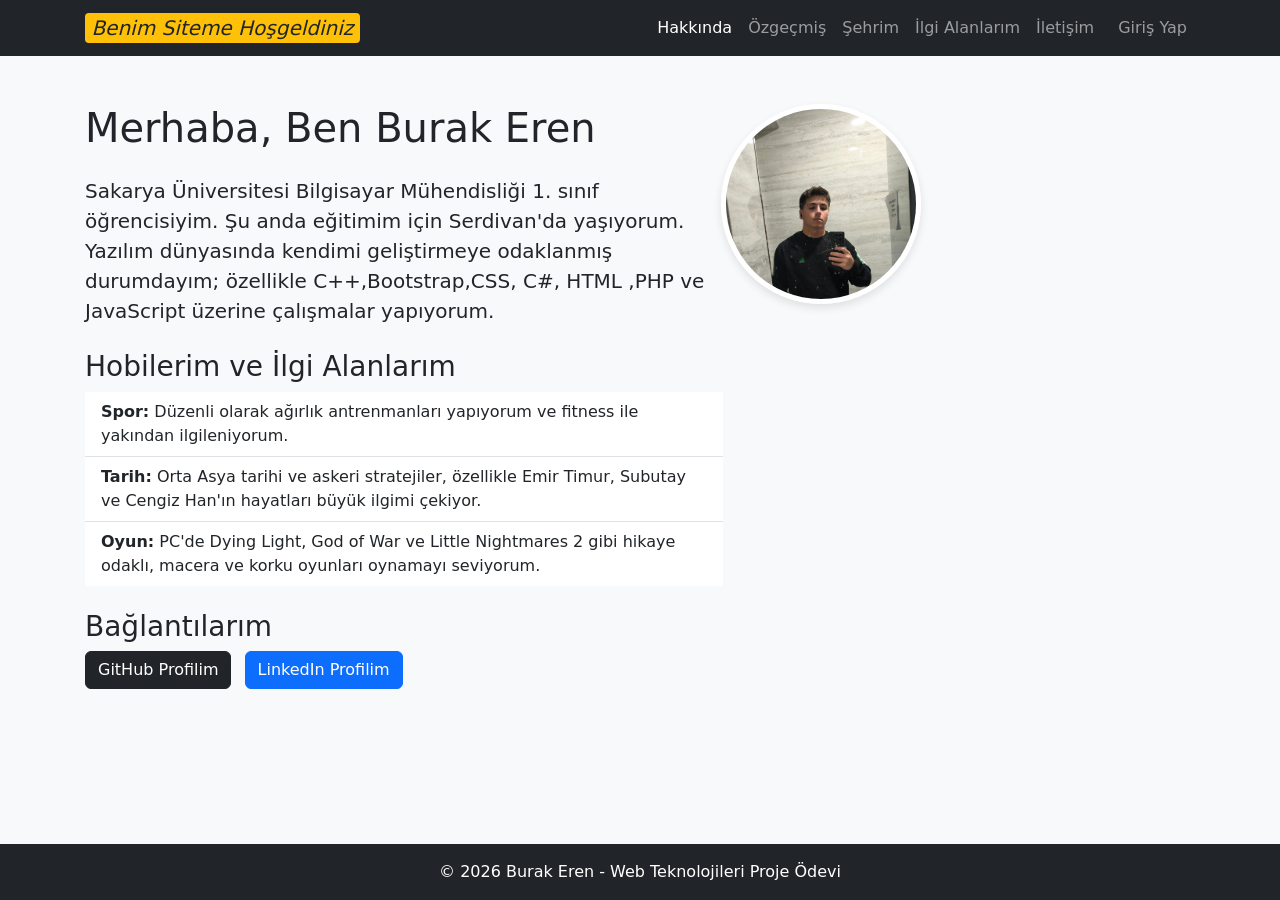
<file: index.html>
<!DOCTYPE html>

<html lang="tr">

<head> <!-- head kafa yapısıdır kodun lütfen böyle yorum satırı hazırla -->
    
    <meta charset="UTF-8">
    
    <meta name="viewport" content="width=device-width, initial-scale=1.0">
    
    <title>Hakkında | Proje Ödevi</title>
    
    <link href="https://cdn.jsdelivr.net/npm/bootstrap@5.3.0/dist/css/bootstrap.min.css" rel="stylesheet">
    
    <link rel="stylesheet" href="style.css">
    
</head>

<body>

    <header>
        
        <nav class="navbar navbar-expand-lg navbar-dark bg-dark">
            
            <div class="container">
                
                <a class="navbar-brand" href="index.html">
                    <i> <mark>Benim Siteme Hoşgeldiniz</mark></i>
                </a>
                
                <button class="navbar-toggler" type="button" data-bs-toggle="collapse" data-bs-target="#navbarNav">
                    <span class="navbar-toggler-icon"></span>
                </button>
                
                <div class="collapse navbar-collapse" id="navbarNav">
                    
                    <ul class="navbar-nav ms-auto">
                        
                        <li class="nav-item"><a class="nav-link active" href="index.html">Hakkında</a></li>
                        
                        <li class="nav-item"><a class="nav-link" href="cv.html">Özgeçmiş</a></li>
                        <li class="nav-item"><a class="nav-link" href="sehrim.html">Şehrim</a></li>
                        <li class="nav-item"><a class="nav-link" href="ilgi_alanlarim.html">İlgi Alanlarım</a></li>
                        <li class="nav-item"><a class="nav-link" href="iletisim.html">İletişim</a></li>
                        
                        <li class="nav-item"><a class="nav-link btn btn-outline-light ms-2" href="login.php">Giriş Yap</a></li>
                        
                    </ul>
                </div>
            </div>
        </nav>
    </header>

    <main class="container my-5">
        
        <section class="row">
            
            <article class="col-md-7">
                
                <h1 class="mb-4">Merhaba, Ben Burak Eren</h1>
                
                <p class="lead">
                    Sakarya Üniversitesi Bilgisayar Mühendisliği 1. sınıf öğrencisiyim. Şu anda eğitimim için Serdivan'da yaşıyorum. Yazılım dünyasında kendimi geliştirmeye odaklanmış durumdayım; özellikle C++,Bootstrap,CSS, C#, HTML ,PHP ve JavaScript  üzerine çalışmalar yapıyorum.
                </p>
                
                <h3 class="mt-4">Hobilerim ve İlgi Alanlarım</h3>
                
                <ul class="list-group list-group-flush mb-4">
                    
                    <li class="list-group-item"><strong>Spor:</strong> Düzenli olarak ağırlık antrenmanları yapıyorum ve fitness ile yakından ilgileniyorum.</li>
                    <li class="list-group-item"><strong>Tarih:</strong> Orta Asya tarihi ve askeri stratejiler, özellikle Emir Timur, Subutay ve Cengiz Han'ın hayatları büyük ilgimi çekiyor.</li>
                    <li class="list-group-item"><strong>Oyun:</strong> PC'de Dying Light, God of War ve Little Nightmares 2 gibi hikaye odaklı, macera ve korku oyunları oynamayı seviyorum.</li>
                    
                </ul>

                <h3 class="mt-4">Bağlantılarım</h3>
                
                <a href="https://github.com/BurakEren7" target="_blank" class="btn btn-dark me-2">GitHub Profilim</a>
                
                <a href="https://www.linkedin.com/in/burak-eren-68a75a387/" target="_blank" class="btn btn-primary">LinkedIn Profilim</a>
                
            </article>

            <aside class="col-md-5 mt-4 mt-md-0">
                
                <aside class="col-md-4 d-flex justify-content-center align-items-start mt-4 mt-md-0">
                    
                    <img src="IMG_20260429_121804_756.JPG" class="profil-foto" alt="Burak Eren Profil Fotoğrafı">
                    
                </aside>
                
            </aside>
            
        </section>
    </main>

    <footer class="bg-dark text-white text-center py-3 mt-auto custom-footer">
        
        <p class="mb-0">&copy; 2026 Burak Eren - Web Teknolojileri Proje Ödevi</p>
        
    </footer>

    <script src="https://cdn.jsdelivr.net/npm/bootstrap@5.3.0/dist/js/bootstrap.bundle.min.js"></script>
    
</body>
</html>
</file>
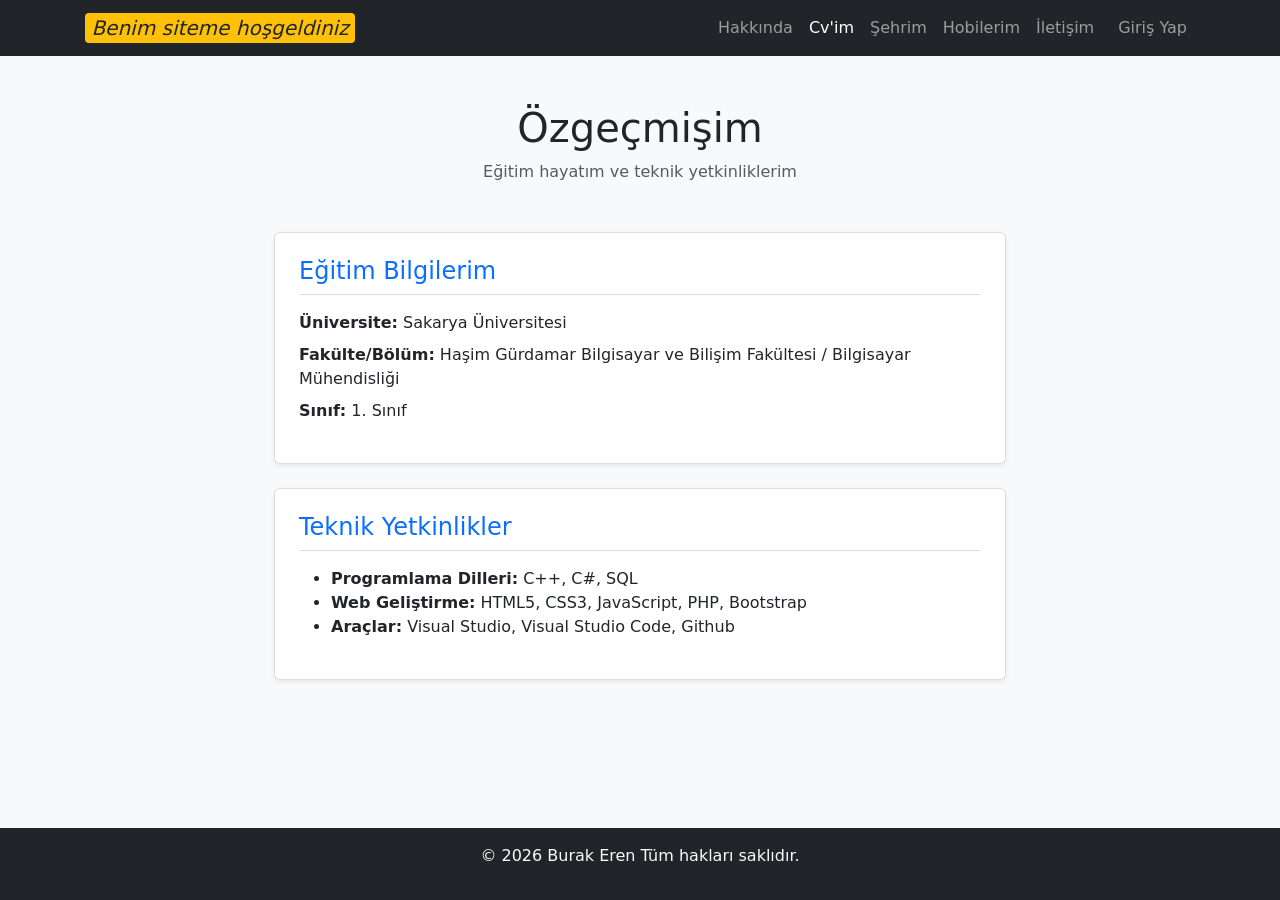
<file: cv.html>
<!DOCTYPE html>
<html lang="tr">

<head>
    <meta charset="UTF-8">
    <meta name="viewport" content="width=device-width, initial-scale=1.0">
    <title>Cv'im | Proje</title>
    <link rel="stylesheet" href="https://cdn.jsdelivr.net/npm/bootstrap@5.3.0/dist/css/bootstrap.min.css">
    <link rel="stylesheet" href="style.css">
</head>

<body>
    <header>
        
        <nav class="navbar navbar-expand-lg navbar-dark bg-dark">
            <div class="container">
                <a class="navbar-brand" href="index.html"><i><mark>Benim siteme hoşgeldiniz</mark></i></a>
                <button class="navbar-toggler" type="button" data-bs-toggle="collapse" data-bs-target="#navbarNav">
                    <span class="navbar-toggler-icon"></span>
                </button>
                <div class="collapse navbar-collapse" id="navbarNav">
                    <ul class="navbar-nav ms-auto">
                        <li class="nav-item"><a class="nav-link" href="index.html">Hakkında</a></li>
                        <li class="nav-item"><a class="nav-link active" href="cv.html">Cv'im</a></li>
                        <li class="nav-item"><a href="sehrim.html" class="nav-link">Şehrim</a></li>
                        <li class="nav-item"><a href="ilgi_alanlarim.html" class="nav-link">Hobilerim</a></li>
                        <li class="nav-item"><a href="iletisim.html" class="nav-link">İletişim</a></li>
                        <li class="nav-item"><a href="login.php" class="nav-link btn btn-outline-light ms-2">Giriş Yap</a></li>
                    </ul>
                </div>
            </div>
        </nav>
    </header>

    
    <main class="container my-5">
        <section class="row justify-content-center">
            <div class="col-md-8">
                <div class="text-center mb-5">
            <h1 class="display-5">Özgeçmişim</h1>
            <p class="text-muted">Eğitim hayatım ve teknik yetkinliklerim</p>
        </div>

                <article class="card shadow-sm mb-4">
                    
                    <div class="card-body">
                        <h3 class="card-title text-primary border-bottom pb-2">Eğitim Bilgilerim</h3>
                        <ul class="list-unstyled mt-3">
                            <li class="mb-2"><strong>Üniversite:</strong> Sakarya Üniversitesi</li>
                            <li class="mb-2"><strong>Fakülte/Bölüm:</strong> Haşim Gürdamar Bilgisayar ve Bilişim Fakültesi / Bilgisayar Mühendisliği</li>
                            <li class="mb-2"><strong>Sınıf:</strong> 1. Sınıf</li>
                        </ul>
                    </div>
                </article>

                <article class="card shadow-sm mb-4">
                
                    <div class="card-body">
                        <h3 class="card-title text-primary border-bottom pb-2">Teknik Yetkinlikler</h3>
                        <ul>
                            <li><strong>Programlama Dilleri:</strong> C++, C#, SQL</li>
                            <li><strong>Web Geliştirme:</strong> HTML5, CSS3, JavaScript, PHP, Bootstrap</li>
                            <li><strong>Araçlar:</strong> Visual Studio, Visual Studio Code, Github</li>
                        </ul>
                    </div>
                </article>
            </div>
        </section>
    </main>
    <footer class="bg-dark text-light text-center py-3">
        <p>&copy; 2026 Burak Eren Tüm hakları saklıdır.</p>
    </footer>

    <script src="https://cdn.jsdelivr.net/npm/bootstrap@5.3.0/dist/js/bootstrap.bundle.min.js"></script>
</body>

</html>
</file>
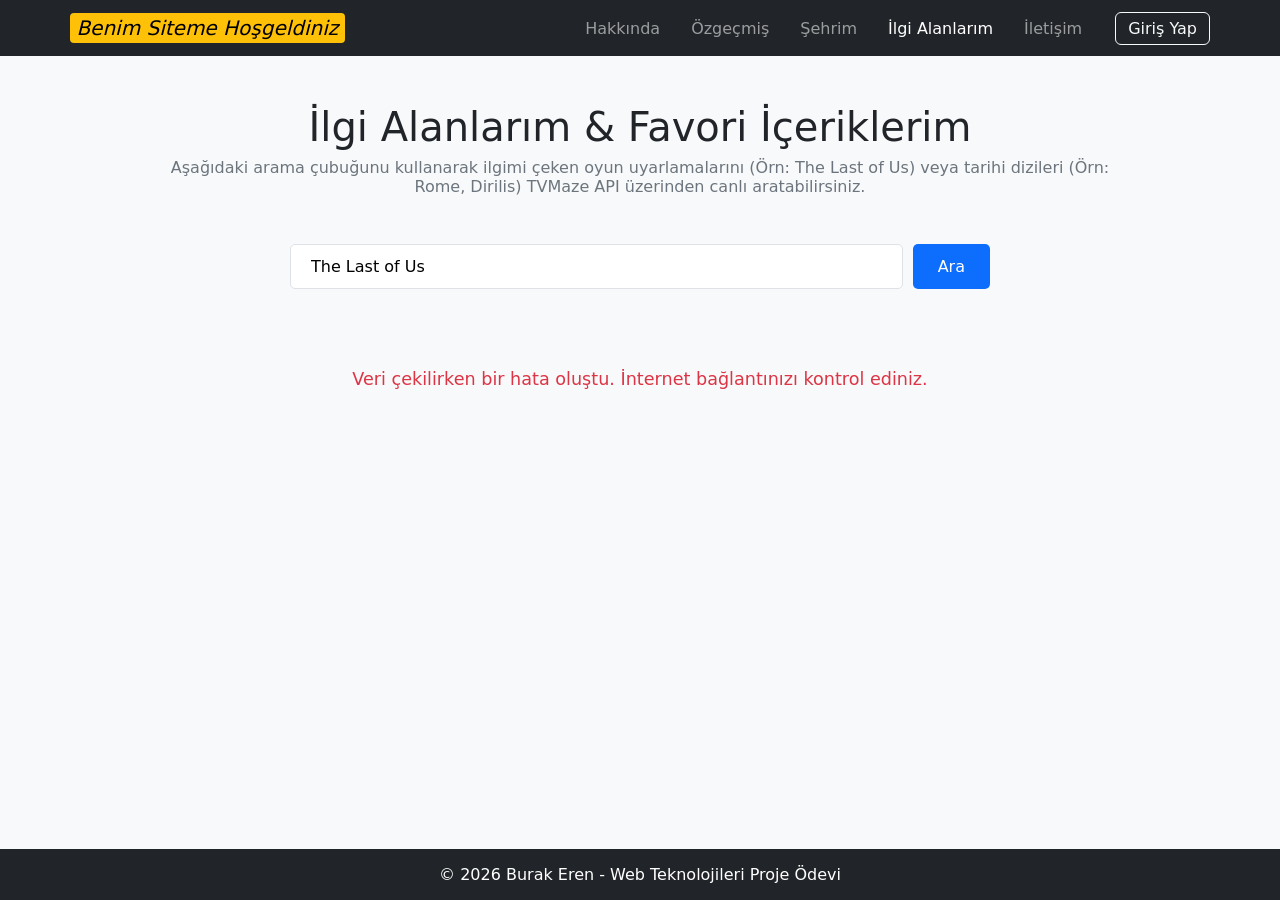
<file: ilgi_alanlarim.html>
<!DOCTYPE html>
<html lang="tr">
<head>
    <meta charset="UTF-8">
    <meta name="viewport" content="width=device-width, initial-scale=1.0">
    <title>İlgi Alanlarım (API) | Proje Ödevi</title>
 
    <link rel="stylesheet" href="style.css">
</head>
<body>

   
    <header class="custom-header">
        <div class="container nav-container">
            <a class="logo" href="index.html"><i> <mark>Benim Siteme Hoşgeldiniz</mark></i></a>
            <nav>
                <ul class="nav-list">
                    <li><a class="nav-link" href="index.html">Hakkında</a></li>
                    <li><a class="nav-link" href="cv.html">Özgeçmiş</a></li>
                    <li><a class="nav-link" href="sehrim.html">Şehrim</a></li>
                    
                    <li><a class="nav-link active" href="ilgi_alanlarim.html">İlgi Alanlarım</a></li>
                    <li><a class="nav-link" href="iletisim.html">İletişim</a></li>
                    <li><a class="btn-login" href="login.php">Giriş Yap</a></li>
                </ul>
            </nav>
        </div>
    </header>

    <main class="container page-content">
        <div class="page-header">
            <h1>İlgi Alanlarım & Favori İçeriklerim</h1>
            <p>Aşağıdaki arama çubuğunu kullanarak ilgimi çeken oyun uyarlamalarını (Örn: The Last of Us) veya tarihi dizileri (Örn: Rome, Dirilis) TVMaze API üzerinden canlı aratabilirsiniz.</p>
        </div>

        
        <div class="search-container">
            <input type="text" id="searchInput" class="search-input" placeholder="Dizi veya film arayın..." value="The Last of Us">
            <button onclick="veriCek()" class="btn-search">Ara</button>
        </div>

        
        <div id="sonucAlani" class="api-grid">
           
        </div>
    </main>

    <footer>
        <p>&copy; 2026 Burak Eren - Web Teknolojileri Proje Ödevi</p>
    </footer>

   
    <script>
        
        document.addEventListener('DOMContentLoaded', () => {
            veriCek();
        });

       
        document.getElementById("searchInput").addEventListener("keypress", function(event) {
            if (event.key === "Enter") {
                veriCek();
            }
        });

        function veriCek() {
            const aramaKelimesi = document.getElementById('searchInput').value;
            const sonucAlani = document.getElementById('sonucAlani');
            
           
            sonucAlani.innerHTML = `
                <div class="loader-container">
                    <div class="loader"></div>
                </div>`;

           
            fetch(`https://api.tvmaze.com/search/shows?q=${aramaKelimesi}`)
                .then(response => response.json())
                .then(data => {
                    sonucAlani.innerHTML = ''; // Yükleniyor animasyonunu temizle

                    
                    if (data.length === 0) {
                        sonucAlani.innerHTML = '<div class="api-msg msg-danger">Aradığınız kriterlere uygun içerik bulunamadı.</div>';
                        return;
                    }

                   
                    data.forEach(item => {
                        const show = item.show;
                        
                      
                        const imageUrl = show.image ? show.image.medium : 'https://via.placeholder.com/210x295?text=Gorsel+Yok';
                        
                        let summaryText = show.summary ? show.summary.replace(/<[^>]*>?/gm, '').substring(0, 100) + '...' : 'Bu içerik için özet bilgisi bulunmuyor.';

                        
                        const cardHTML = `
                            <div class="api-card">
                                <img src="${imageUrl}" alt="${show.name}">
                                <div class="api-card-body">
                                    <h3 class="api-card-title">${show.name}</h3>
                                    <div class="api-card-genre">Tür: ${show.genres.join(', ') || 'Belirtilmemiş'}</div>
                                    <p class="api-card-text">${summaryText}</p>
                                    <a href="${show.url}" target="_blank" class="btn-detail">Detayları Gör</a>
                                </div>
                            </div>
                        `;
                        // Kartı alana ekle
                        sonucAlani.innerHTML += cardHTML;
                    });
                })
                .catch(error => {
                    console.error('API Hatası:', error);
                    sonucAlani.innerHTML = '<div class="api-msg msg-danger">Veri çekilirken bir hata oluştu. İnternet bağlantınızı kontrol ediniz.</div>';
                });
        }
    </script>
</body>
</html>
</file>
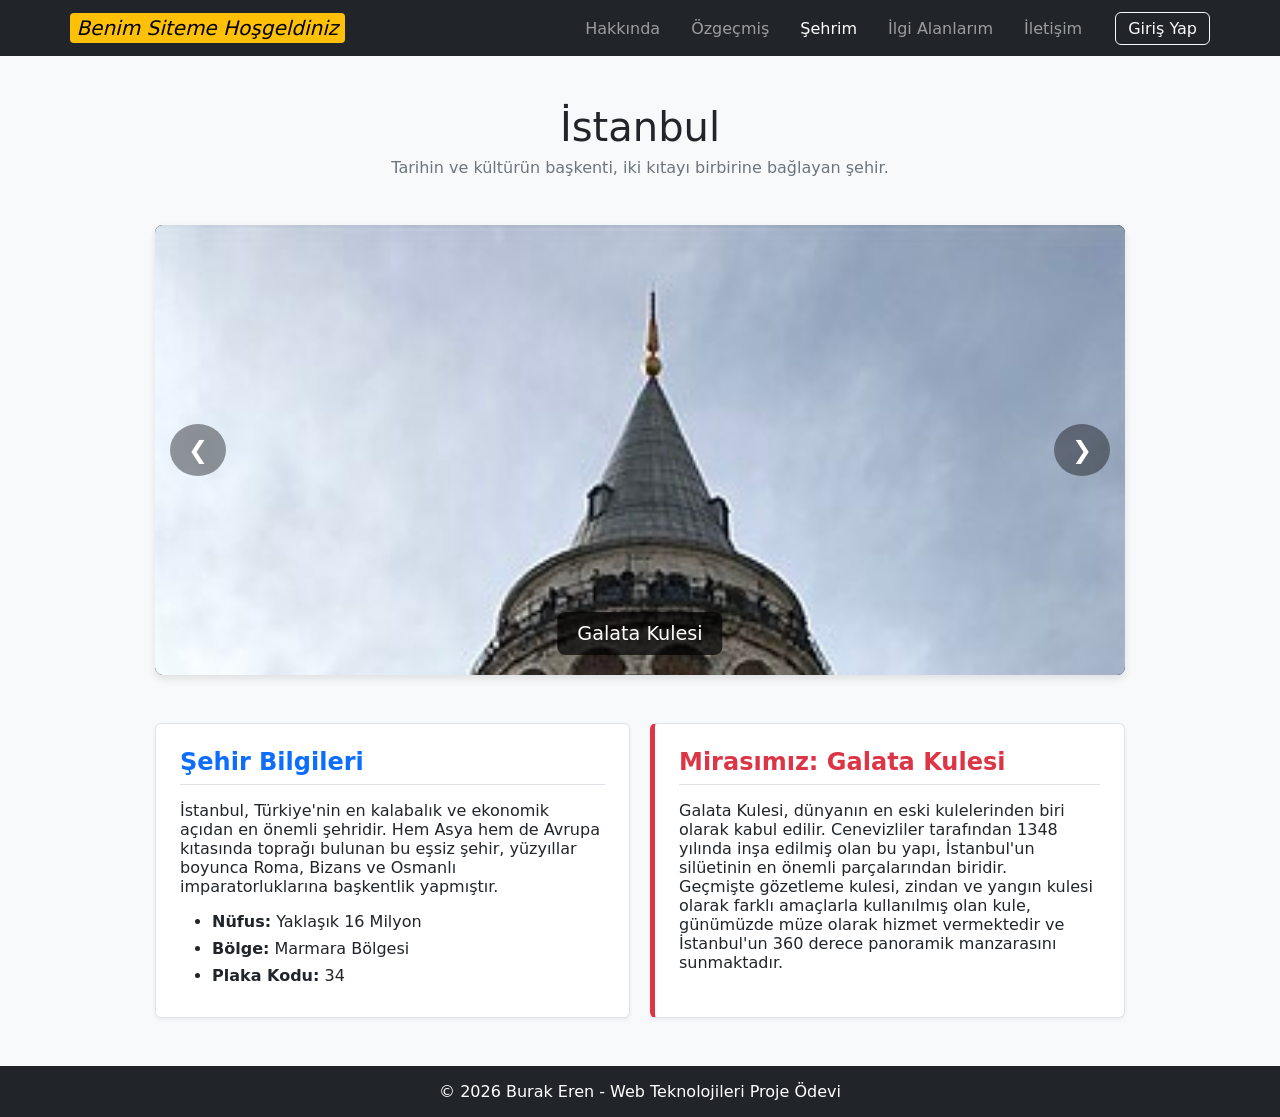
<file: sehrim.html>
<!DOCTYPE html>
<html lang="tr">
<head>
    <meta charset="UTF-8">
    <meta name="viewport" content="width=device-width, initial-scale=1.0">
    <title>Şehrim | Proje Ödevi</title>
    <!-- İnternetten kütüphane çekilmedi, sadece kendi css dosyan bağlandı -->
    <link rel="stylesheet" href="style.css">
</head>
<body>

    <header class="custom-header">
        <div class="container nav-container">
            <a class="logo" href="index.html"><i> <mark>Benim Siteme Hoşgeldiniz</mark></i></a>
            <nav>
                <ul class="nav-list">
                    <li><a class="nav-link" href="index.html">Hakkında</a></li>
                    <li><a class="nav-link" href="cv.html">Özgeçmiş</a></li>
                    <li><a class="nav-link active" href="sehrim.html">Şehrim</a></li>
                    <li><a class="nav-link" href="ilgi_alanlarim.html">İlgi Alanlarım</a></li>
                    <li><a class="nav-link" href="iletisim.html">İletişim</a></li>
                    <li><a class="btn-login" href="login.php">Giriş Yap</a></li>
                </ul>
            </nav>
        </div>
    </header>

    <main class="container page-content">
        <div class="page-header">
            <h1>İstanbul</h1>
            <p>Tarihin ve kültürün başkenti, iki kıtayı birbirine bağlayan şehir.</p>
        </div>

        <!-- Yönergedeki En Az 4 Resimli Slider Bölümü -->
        <section class="slider-section">
            <div class="slider-container">
                <div class="slides">
                    <div class="slide active">
                        <img src="galata.jpg" alt="Galata Kulesi">
                        <div class="slide-caption">Galata Kulesi</div>
                    </div>
                    <div class="slide">
                        <img src="bogaz.jpg" alt="İstanbul Boğazı">
                        <div class="slide-caption">İstanbul Boğazı</div>
                    </div>
                    <div class="slide">
                        <img src="kizkulesi.jpg" alt="Kız Kulesi">
                        <div class="slide-caption">Kız Kulesi</div>
                    </div>
                    <div class="slide">
                        <img src="ayasofya.jpg" alt="Ayasofya">
                        <div class="slide-caption">Ayasofya Cami</div>
                    </div>
                </div>
                <!-- Yönlendirme Butonları -->
                <button class="slider-btn prev-btn" onclick="slaytDegistir(-1)">&#10094;</button>
                <button class="slider-btn next-btn" onclick="slaytDegistir(1)">&#10095;</button>
            </div>
        </section>

        <!-- Bilgiler ve Mirasımız Bölümü -->
        <div class="info-grid">
            <section class="info-card">
                <h3 class="card-title text-primary">Şehir Bilgileri</h3>
                <p>İstanbul, Türkiye'nin en kalabalık ve ekonomik açıdan en önemli şehridir. Hem Asya hem de Avrupa kıtasında toprağı bulunan bu eşsiz şehir, yüzyıllar boyunca Roma, Bizans ve Osmanlı imparatorluklarına başkentlik yapmıştır.</p>
                <ul class="default-list mt-3">
                    <li><strong>Nüfus:</strong> Yaklaşık 16 Milyon</li>
                    <li><strong>Bölge:</strong> Marmara Bölgesi</li>
                    <li><strong>Plaka Kodu:</strong> 34</li>
                </ul>
            </section>

            <section class="info-card heritage-card">
                <h3 class="card-title text-danger">Mirasımız: Galata Kulesi</h3>
                <p>Galata Kulesi, dünyanın en eski kulelerinden biri olarak kabul edilir. Cenevizliler tarafından 1348 yılında inşa edilmiş olan bu yapı, İstanbul'un silüetinin en önemli parçalarından biridir.</p>
                <p>Geçmişte gözetleme kulesi, zindan ve yangın kulesi olarak farklı amaçlarla kullanılmış olan kule, günümüzde müze olarak hizmet vermektedir ve İstanbul'un 360 derece panoramik manzarasını sunmaktadır.</p>
            </section>
        </div>
    </main>

    <footer>
        <p>&copy; 2026 Burak Eren - Web Teknolojileri Proje Ödevi</p>
    </footer>

    <!-- Dışarıdan kütüphane kullanmadan yazılan Saf JS Slider Kodları -->
    <script>
        let gecerliSlayt = 0;
        const slaytlar = document.querySelectorAll('.slide');

        function slaytGoster(index) {
            // Tüm slaytları gizle
            slaytlar.forEach(slayt => slayt.classList.remove('active'));
            
            // Sınırları kontrol et (Başa veya sona sar)
            if (index >= slaytlar.length) gecerliSlayt = 0;
            if (index < 0) gecerliSlayt = slaytlar.length - 1;
            
            // İlgili slaytı göster
            slaytlar[gecerliSlayt].classList.add('active');
        }

        function slaytDegistir(yon) {
            gecerliSlayt += yon;
            slaytGoster(gecerliSlayt);
        }

        // İsteğe bağlı: Slaytın 5 saniyede bir otomatik dönmesi için
        setInterval(() => {
            slaytDegistir(1);
        }, 5000);
    </script>
</body>
</html>
</file>
<file: style.css>
.profil-foto {
    width: 200px; /* Fotoğrafın genişliğini küçültüyoruz  */
    height: 200px; /* Yüksekliği genişlikle aynı yaparak kare elde ediyoruz  */
    object-fit: cover; /* Fotoğrafın bozulmadan karenin içine sığmasını sağlar  */
    border-radius: 50%; /* Fotoğrafı tam daire ("şekilli") yapar  */
    border: 5px solid white; /* İsteğe bağlı: Beyaz bir çerçeve ekler  */
    box-shadow: 0 4px 8px rgba(0,0,0,0.1); /* İsteğe bağlı: Hafif gölge verir  */
}
/* --- GENEL AYARLAR --- */
* {
    box-sizing: border-box;
    margin: 0;
    padding: 0;
    font-family: system-ui, -apple-system, "Segoe UI", Roboto, "Helvetica Neue", Arial, sans-serif;
}

body {
    background-color: #f8f9fa; /* Bootstrap varsayılan açık gri arkaplanı */
    color: #212529;
    display: flex;
    flex-direction: column;
    min-height: 100vh;
}

.container {
    max-width: 1140px;
    margin: 0 auto;
    padding: 0 15px;
    width: 100%;
}

/* --- NAVBAR (ÜST MENÜ) TASARIMI --- */
header {
    background-color: #212529; /* Koyu tema arkaplan */
}

.nav-container {
    display: flex;
    justify-content: space-between;
    align-items: center;
    padding: 1rem 0;
}

.navbar-brand {
    color: #fff;
    text-decoration: none;
    font-size: 1.25rem;
}

.navbar-brand mark {
    background-color: #ffc107;
    padding: 0.2rem 0.4rem;
    border-radius: 4px;
}

.nav-list {
    display: flex;
    list-style: none;
    align-items: center;
    gap: 15px;
}

.nav-link {
    color: rgba(255, 255, 255, 0.55);
    text-decoration: none;
    padding: 0.5rem;
    transition: color 0.3s ease;
}

.nav-link:hover, .nav-link.active {
    color: #fff;
}

.btn-login {
    border: 1px solid #f8f9fa;
    color: #f8f9fa;
    padding: 0.375rem 0.75rem;
    border-radius: 0.375rem;
    text-decoration: none;
    transition: all 0.3s ease;
    margin-left: 10px;
}

.btn-login:hover {
    background-color: #f8f9fa;
    color: #212529;
}

/* --- ANA İÇERİK (MAIN) VE KART TASARIMLARI --- */
.main-content {
    flex: 1;
    max-width: 800px; /* İçeriği ortalamak için genişliği daralttık */
    margin-top: 3rem;
    margin-bottom: 3rem;
}

.text-center { text-align: center; }
.mb-5 { margin-bottom: 3rem; }
.mb-4 { margin-bottom: 1.5rem; }
.mt-3 { margin-top: 1rem; }
.pb-2 { padding-bottom: 0.5rem; }
.mb-2 { margin-bottom: 0.5rem; }

.display-5 {
    font-size: 2.5rem;
    font-weight: 300;
    line-height: 1.2;
}

.text-muted { color: #6c757d; }
.text-primary { color: #0d6efd; }

.border-bottom { border-bottom: 1px solid #dee2e6; }

/* Bootstrap Card Yapısı */
.card {
    background-color: #fff;
    border: 1px solid rgba(0,0,0,.125);
    border-radius: 0.375rem;
    box-shadow: 0 0.125rem 0.25rem rgba(0,0,0,.075); /* shadow-sm karşılığı */
}

.card-body {
    padding: 1.5rem;
}

/* Liste Tasarımları */
ul.list-unstyled {
    list-style: none;
}

ul.default-list {
    padding-left: 2rem;
}

ul.default-list li {
    margin-bottom: 0.5rem;
}

/* --- FOOTER TASARIMI --- */
footer {
    background-color: #212529;
    color: #fff;
    text-align: center;
    padding: 1rem 0;
    margin-top: auto;
}

/* --- MOBİL UYUMLULUK (RESPONSIVE) --- */
@media (max-width: 768px) {
    .nav-container {
        flex-direction: column;
        gap: 15px;
    }
    .nav-list {
        flex-direction: column;
        width: 100%;
        text-align: center;
    }
    .btn-login {
        margin-left: 0;
        display: inline-block;
        margin-top: 10px;
    }
}
/* --- GENEL AYARLAR --- */
* {
    box-sizing: border-box;
    margin: 0;
    padding: 0;
    font-family: system-ui, -apple-system, "Segoe UI", Roboto, "Helvetica Neue", Arial, sans-serif;
}

body {
    background-color: #f8f9fa; /* Bootstrap varsayılan açık gri arkaplanı */
    color: #212529;
    display: flex;
    flex-direction: column;
    min-height: 100vh;
}

.container {
    max-width: 1140px;
    margin: 0 auto;
    padding: 0 15px;
    width: 100%;
}

/* --- NAVBAR (ÜST MENÜ) TASARIMI --- */
header {
    background-color: #212529; /* Koyu tema arkaplan */
}

.nav-container {
    display: flex;
    justify-content: space-between;
    align-items: center;
    padding: 1rem 0;
}

.navbar-brand {
    color: #fff;
    text-decoration: none;
    font-size: 1.25rem;
}

.navbar-brand mark {
    background-color: #ffc107;
    padding: 0.2rem 0.4rem;
    border-radius: 4px;
}

.nav-list {
    display: flex;
    list-style: none;
    align-items: center;
    gap: 15px;
}

.nav-link {
    color: rgba(255, 255, 255, 0.55);
    text-decoration: none;
    padding: 0.5rem;
    transition: color 0.3s ease;
}

.nav-link:hover, .nav-link.active {
    color: #fff;
}

.btn-login {
    border: 1px solid #f8f9fa;
    color: #f8f9fa;
    padding: 0.375rem 0.75rem;
    border-radius: 0.375rem;
    text-decoration: none;
    transition: all 0.3s ease;
    margin-left: 10px;
}

.btn-login:hover {
    background-color: #f8f9fa;
    color: #212529;
}

/* --- ANA İÇERİK (MAIN) VE KART TASARIMLARI --- */
.main-content {
    flex: 1;
    max-width: 800px; /* İçeriği ortalamak için genişliği daralttık */
    margin-top: 3rem;
    margin-bottom: 3rem;
}

.text-center { text-align: center; }
.mb-5 { margin-bottom: 3rem; }
.mb-4 { margin-bottom: 1.5rem; }
.mt-3 { margin-top: 1rem; }
.pb-2 { padding-bottom: 0.5rem; }
.mb-2 { margin-bottom: 0.5rem; }

.display-5 {
    font-size: 2.5rem;
    font-weight: 300;
    line-height: 1.2;
}

.text-muted { color: #6c757d; }
.text-primary { color: #0d6efd; }

.border-bottom { border-bottom: 1px solid #dee2e6; }

/* Bootstrap Card Yapısı */
.card {
    background-color: #fff;
    border: 1px solid rgba(0,0,0,.125);
    border-radius: 0.375rem;
    box-shadow: 0 0.125rem 0.25rem rgba(0,0,0,.075); /* shadow-sm karşılığı */
}

.card-body {
    padding: 1.5rem;
}

/* Liste Tasarımları */
ul.list-unstyled {
    list-style: none;
}

ul.default-list {
    padding-left: 2rem;
}

ul.default-list li {
    margin-bottom: 0.5rem;
}

/* --- FOOTER TASARIMI --- */
footer {
    background-color: #212529;
    color: #fff;
    text-align: center;
    padding: 1rem 0;
    margin-top: auto;
}

/* --- MOBİL UYUMLULUK (RESPONSIVE) --- */
@media (max-width: 768px) {
    .nav-container {
        flex-direction: column;
        gap: 15px;
    }
    .nav-list {
        flex-direction: column;
        width: 100%;
        text-align: center;
    }
    .btn-login {
        margin-left: 0;
        display: inline-block;
        margin-top: 10px;
    }
}
/* --- ŞEHRİM SAYFASI & SAF CSS TASARIMLARI --- */

/* Menü (Header) Ayarları */
.custom-header {
    background-color: #212529;
    padding: 0 15px;
}

.logo {
    color: #fff;
    text-decoration: none;
    font-size: 1.25rem;
}

.logo mark {
    background-color: #ffc107;
    padding: 0.2rem 0.4rem;
    border-radius: 4px;
}

.page-content {
    max-width: 1000px;
    margin: 3rem auto;
}

.page-header {
    text-align: center;
    margin-bottom: 3rem;
}

.page-header h1 {
    font-size: 2.5rem;
    font-weight: 300;
    margin-bottom: 0.5rem;
}

.page-header p {
    color: #6c757d;
}

/* Slider (Carousel) CSS Ayarları */
.slider-section {
    margin-bottom: 3rem;
}

.slider-container {
    position: relative;
    max-width: 100%;
    height: 450px; /* Slider yüksekliği */
    border-radius: 0.5rem;
    overflow: hidden;
    box-shadow: 0 4px 8px rgba(0,0,0,0.1);
    background-color: #000;
}

.slide {
    display: none;
    width: 100%;
    height: 100%;
}

.slide.active {
    display: block;
    animation: fadeAnim 0.8s ease-in-out;
}

.slide img {
    width: 100%;
    height: 100%;
    object-fit: cover;
}

.slide-caption {
    position: absolute;
    bottom: 20px;
    left: 50%;
    transform: translateX(-50%);
    background-color: rgba(0, 0, 0, 0.7);
    color: white;
    padding: 10px 20px;
    border-radius: 8px;
    font-size: 1.2rem;
}

/* Slider Butonları */
.slider-btn {
    position: absolute;
    top: 50%;
    transform: translateY(-50%);
    background-color: rgba(0, 0, 0, 0.4);
    color: white;
    border: none;
    padding: 12px 18px;
    cursor: pointer;
    font-size: 1.5rem;
    border-radius: 50%;
    transition: background-color 0.3s;
}

.slider-btn:hover {
    background-color: rgba(0, 0, 0, 0.8);
}

.prev-btn { left: 15px; }
.next-btn { right: 15px; }

/* Slider Geçiş Animasyonu */
@keyframes fadeAnim {
    from { opacity: 0.5; }
    to { opacity: 1; }
}

/* Grid Yapısı (Bootstrap col-md-6 Yerine) */
.info-grid {
    display: grid;
    grid-template-columns: 1fr 1fr; /* İki eşit kolon */
    gap: 20px; /* Kutular arası boşluk */
}

.info-card {
    background-color: #fff;
    padding: 1.5rem;
    border: 1px solid #dee2e6;
    border-radius: 0.375rem;
    box-shadow: 0 2px 4px rgba(0,0,0,0.05);
}

.heritage-card {
    border-left: 5px solid #dc3545; /* Mirasımız için kırmızı vurgu çizgisi */
}

.card-title {
    border-bottom: 1px solid #dee2e6;
    padding-bottom: 0.5rem;
    margin-bottom: 1rem;
    font-size: 1.5rem;
}

.text-primary { color: #0d6efd; }
.text-danger { color: #dc3545; }

/* Mobil Uyumluluk (Responsive) */
@media (max-width: 768px) {
    .info-grid {
        grid-template-columns: 1fr; /* Mobilde tek kolon olur */
    }
}
/* =========================================
   İLGİ ALANLARI (API) SAYFASI ÖZEL TASARIMI
   ========================================= */

/* Arama Çubuğu Konteyneri */
.search-container {
    display: flex;
    justify-content: center;
    gap: 10px;
    margin-bottom: 3rem;
    max-width: 700px;
    margin-left: auto;
    margin-right: auto;
}

/* Arama Inputu */
.search-input {
    flex: 1;
    padding: 12px 20px;
    font-size: 1rem;
    border: 1px solid #dee2e6;
    border-radius: 5px;
    outline: none;
    transition: border-color 0.3s, box-shadow 0.3s;
}

.search-input:focus {
    border-color: #0d6efd;
    box-shadow: 0 0 0 3px rgba(13, 110, 253, 0.25);
}

/* Arama Butonu */
.btn-search {
    padding: 12px 25px;
    font-size: 1rem;
    background-color: #0d6efd;
    color: white;
    border: none;
    border-radius: 5px;
    cursor: pointer;
    transition: background-color 0.3s;
}

.btn-search:hover {
    background-color: #0b5ed7;
}

/* CSS Grid ile Responsive Kart Dizilimi */
.api-grid {
    display: grid;
    /* Ekran küçüldükçe kart sayısını otomatik ayarlar, media query gerektirmez */
    grid-template-columns: repeat(auto-fill, minmax(280px, 1fr));
    gap: 25px;
}

/* Tekil İçerik Kartı */
.api-card {
    background-color: #fff;
    border: 1px solid #dee2e6;
    border-radius: 8px;
    overflow: hidden;
    box-shadow: 0 4px 6px rgba(0,0,0,0.05);
    display: flex;
    flex-direction: column;
    transition: transform 0.3s ease;
}

.api-card:hover {
    transform: translateY(-5px);
}

.api-card img {
    width: 100%;
    height: 350px;
    object-fit: cover;
    border-bottom: 1px solid #dee2e6;
}

.api-card-body {
    padding: 1.5rem;
    display: flex;
    flex-direction: column;
    flex: 1;
}

.api-card-title {
    font-size: 1.25rem;
    color: #0d6efd;
    margin-bottom: 0.5rem;
}

.api-card-genre {
    font-size: 0.85rem;
    color: #6c757d;
    margin-bottom: 1rem;
    font-weight: bold;
}

.api-card-text {
    color: #212529;
    font-size: 0.95rem;
    line-height: 1.5;
    margin-bottom: 1.5rem;
    flex-grow: 1;
}

/* Detay Butonu */
.btn-detail {
    display: block;
    text-align: center;
    padding: 10px;
    background-color: #212529;
    color: #fff;
    text-decoration: none;
    border-radius: 5px;
    transition: background-color 0.3s;
    margin-top: auto; /* Butonu hep en alta iter */
}

.btn-detail:hover {
    background-color: #424649;
}

/* Saf CSS Yükleniyor (Spinner) Animasyonu */
.loader-container {
    grid-column: 1 / -1; /* Spinner'ı tam ortaya alır */
    display: flex;
    justify-content: center;
    padding: 3rem 0;
}

.loader {
    border: 5px solid #f3f3f3;
    border-top: 5px solid #0d6efd;
    border-radius: 50%;
    width: 50px;
    height: 50px;
    animation: spin 1s linear infinite;
}

@keyframes spin {
    0% { transform: rotate(0deg); }
    100% { transform: rotate(360deg); }
}

/* Hata ve Bilgi Mesajları */
.api-msg {
    grid-column: 1 / -1;
    text-align: center;
    padding: 2rem;
    font-size: 1.1rem;
}
.msg-danger { color: #dc3545; }
</file>
